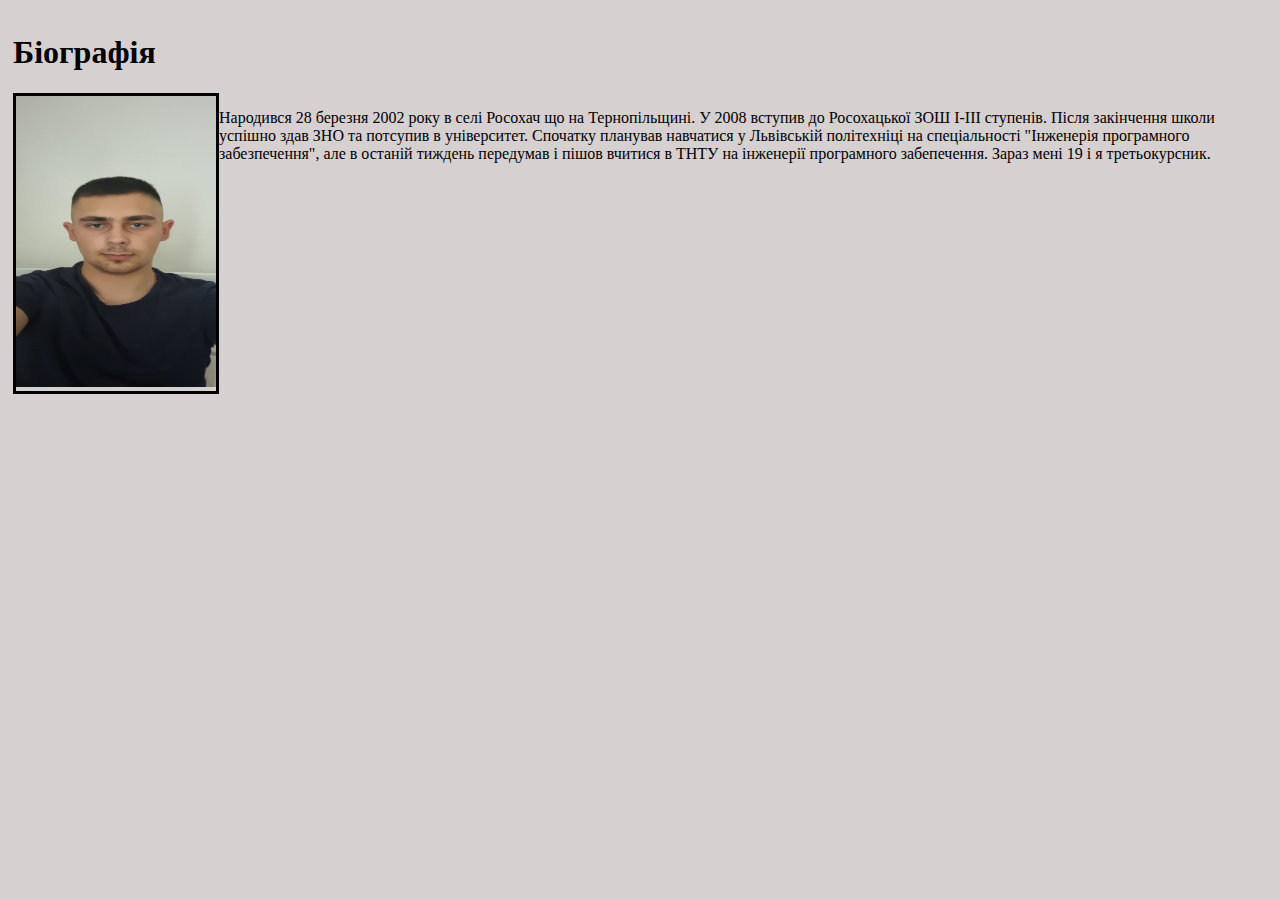
<file: lab-4/biography.html>
<!DOCTYPE html>
<html>
<head>
    <meta charset="utf8">
    <link rel="stylesheet" type="text/css" href="/lab-4/biography.css">

</head>
<body>
    <div class="main">
        <div class="conteiner">
            <div class="body-row">
            <div class="row1"><h1>Біографія</h1></div>
            <div class="row2">
                <div class="my-photo">
                    <img src="my_face.jpg" width="200px" height="291px">
                </div>
                <div class="my-biography">
                    <p>Народився 28 березня 2002 року в селі Росохач що на Тернопільщині. У 2008 вступив до Росохацької ЗОШ I-III ступенів. Після закінчення школи успішно здав ЗНО
                        та потсупив в університет. Спочатку планував навчатися у Львівській політехніці на спеціальності
                        "Інженерія програмного забезпечення", але в останій тиждень передумав і
                        пішов вчитися в ТНТУ на інженерії програмного забепечення. Зараз мені 19 і я третьокурсник.
                    </p>
                </div>
            </div>
            </div>
        </div>
    </div>

</body>
</html>
</file>
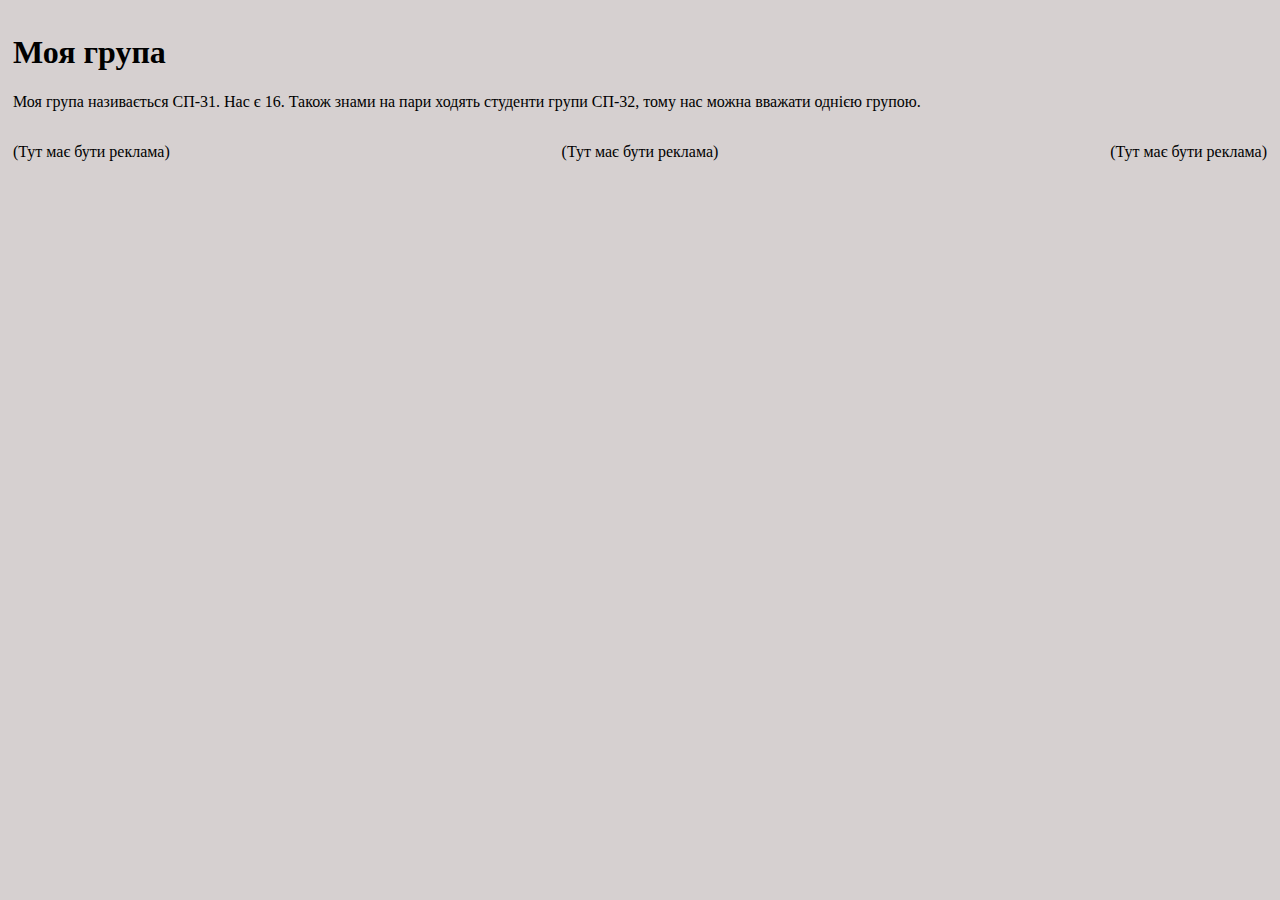
<file: lab-4/group.html>
<!DOCTYPE html>
<html>
<head>
    <meta charset="utf8">
    <link rel="stylesheet" type="text/css" href="/lab-4/group.css" />

</head>
<body>
    <div class="main">
        <div class="conteiner">
            <div class="body-row">
            <div class="row1">
                <div class="namepage">
                    <h1>Моя група</h1>
                </div>
                <div class="info">
                    <p>Моя група називається СП-31. Нас є 16. Також знами на пари ходять 
                        студенти групи СП-32, тому нас можна вважати однією групою.
                    </p>
                </div>
            </div>
            <div class="row2">
                <div class="row-reclama-1">
                    <p>(Тут має бути реклама)</p>
                </div>
                <div class="row-reclama-2">
                    <p>(Тут має бути реклама)</p>
                </div>
                <div class="row-reclama-3">
                    <p>(Тут має бути реклама)</p>
                </div>
            </div>
            </div>
        </div>
    </div>

</body>
</html>
</file>
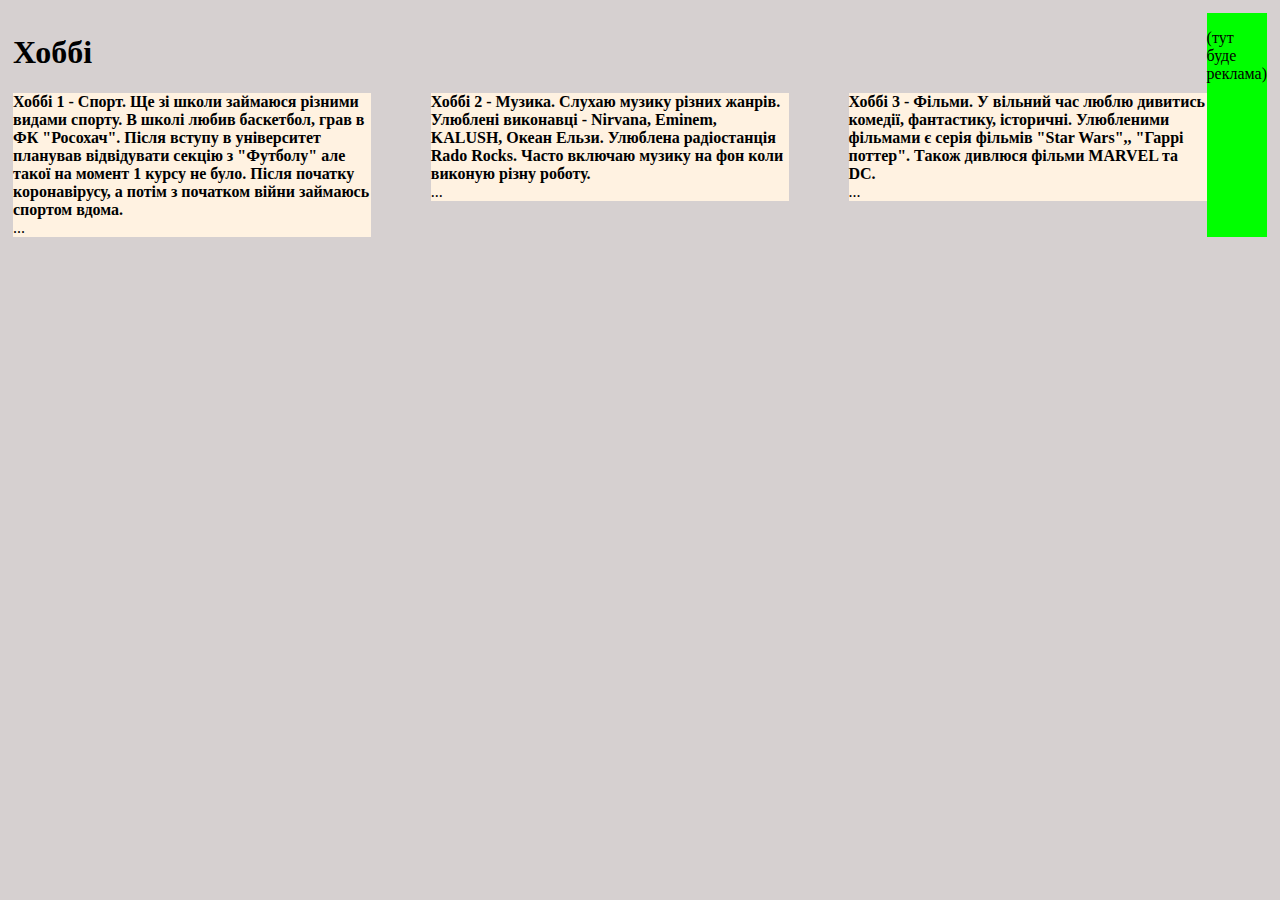
<file: lab-4/hobby.html>
<!DOCTYPE html>
<html>
<head>
    <meta charset="utf8">
    <link rel="stylesheet" type="text/css" href="/lab-4/hobby.css" />

</head>
<body>
    <div class="main">
        <div class="conteiner">
            <div class="body-row">
            <div class="colum1">
                <div class="namepage"><h1>Хоббі</h1></div>
                <div class="textcols4">
                    <div class="textcols4-item">
                        <b>Хоббі 1 - Спорт. Ще зі школи займаюся різними видами спорту. 
                            В школі любив баскетбол, грав в ФК "Росохач". Після вступу в
                            університет планував відвідувати секцію з "Футболу" але такої на момент 1 курсу не було. Після початку коронавірусу, а потім
                            з початком війни займаюсь спортом вдома.
                        </b>
                        ...
                    </div>
                    <div class="textcols4-item">
                        <b>Хоббі 2 - Музика. Слухаю музику різних жанрів. Улюблені виконавці - Nirvana, Eminem,
                            KALUSH, Океан Ельзи. Улюблена радіостанція Rado Rocks. Часто включаю музику на фон 
                            коли виконую різну роботу.
                        </b>
                        ...
                    </div>
                    <div class="textcols4-item">
                        <b>Хоббі 3 - Фільми. У вільний час люблю дивитись комедії, фантастику, історичні. 
                            Улюбленими фільмами є серія фільмів "Star Wars",, "Гаррі поттер". Також дивлюся
                            фільми MARVEL та DC.
                        </b>
                        ...
                    </div>
                </div>
            </div>
            <div class="colum-reclama"><p>(тут буде реклама)</p></div>
            </div>
        </div>
    </div>

</body>
</html>
</file>
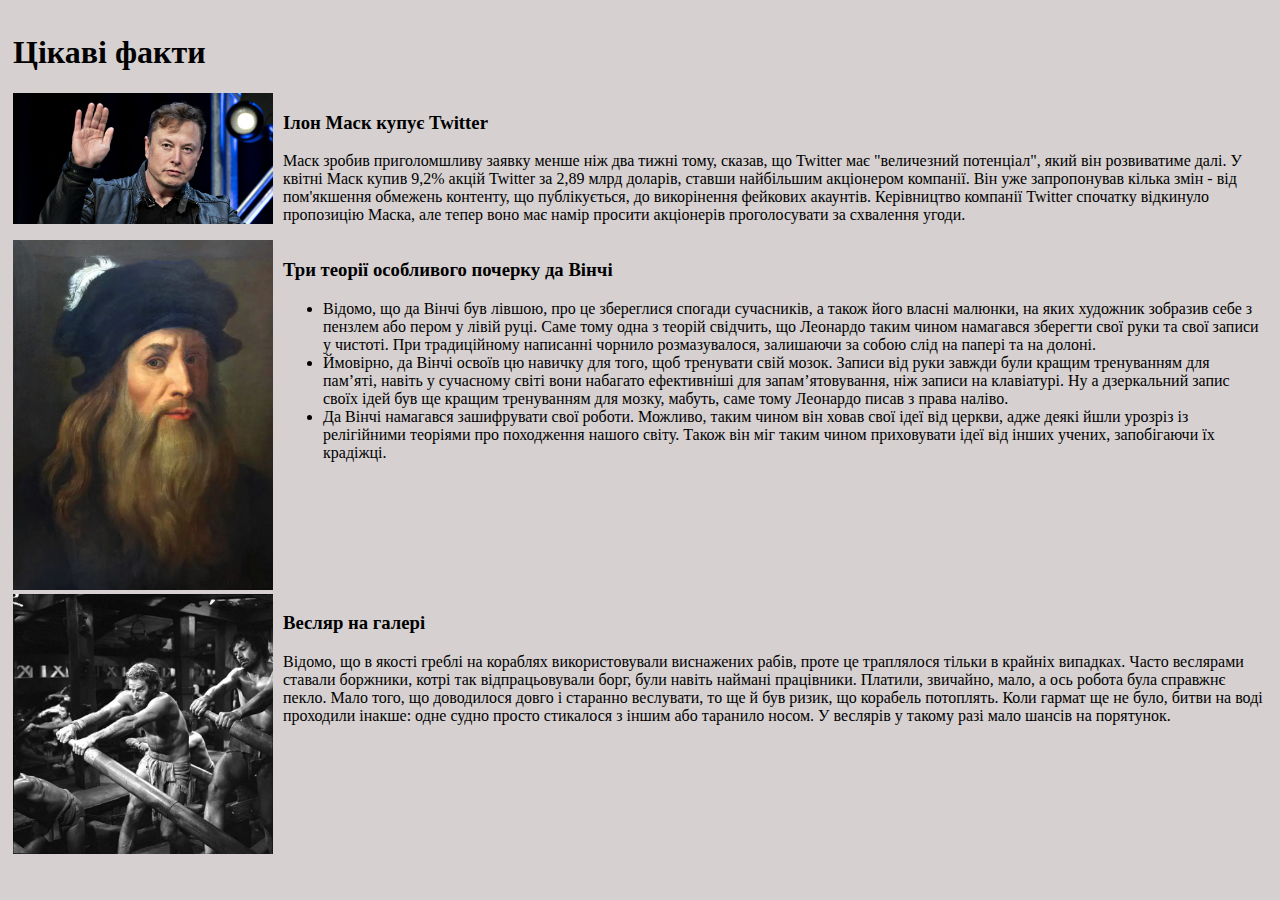
<file: lab-4/interesting.html>
<!DOCTYPE html>
<html>
<head>
    <meta charset="utf8">
    <link rel="stylesheet" type="text/css" href="interesting.css" />

</head>
<body>
    <div class="main">
        <div class="conteiner">
            <div class="body-row">
                <div class="namepage"><h1>Цікаві факти</h1></div>
                <div class="article">
                    <div class="article1">
                        <div class="photo1">
                            <img src="ilon-mask.jpg" width="260px">
                        </div>
                        <div class="inf1">
                            <h3>Ілон Маск купує Twitter</h3>
                            <p>Маск зробив приголомшливу заявку менше ніж два тижні тому, сказав, що Twitter має "величезний потенціал", який він розвиватиме далі.

                                У квітні Маск купив 9,2% акцій Twitter за 2,89 млрд доларів, ставши найбільшим акціонером компанії.
                                
                                Він уже запропонував кілька змін - від пом'якшення обмежень контенту, що публікується, до викорінення фейкових акаунтів.
                                
                                Керівництво компанії Twitter спочатку відкинуло пропозицію Маска, але тепер воно має намір просити акціонерів проголосувати за схвалення угоди.</p>
                        </div>
                    </div>
                    <div class="article2">
                        <div class="photo2">
                            <img src="leonardo.png" width="260px">
                        </div>
                        <div class="inf2">
                            <h3>Три теорії особливого почерку да Вінчі</h3>
                            <ul>
                                <li>Відомо, що да Вінчі був лівшою, про це збереглися спогади сучасників, а також його власні малюнки, на яких художник зобразив себе з пензлем або пером у лівій руці. Саме тому одна з теорій свідчить, що Леонардо таким чином намагався зберегти свої руки та свої записи у чистоті. При традиційному написанні чорнило розмазувалося, залишаючи за собою слід на папері та на долоні.</li>
                                <li>Ймовірно, да Вінчі освоїв цю навичку для того, щоб тренувати свій мозок. Записи від руки завжди були кращим тренуванням для пам’яті, навіть у сучасному світі вони набагато ефективніші для запам’ятовування, ніж записи на клавіатурі. Ну а дзеркальний запис своїх ідей був ще кращим тренуванням для мозку, мабуть, саме тому Леонардо писав з права наліво.</li>
                                <li>Да Вінчі намагався зашифрувати свої роботи. Можливо, таким чином він ховав свої ідеї від церкви, адже деякі йшли урозріз із релігійними теоріями про походження нашого світу. Також він міг таким чином приховувати ідеї від інших учених, запобігаючи їх крадіжці.</li>
                            </ul>
                        </div>
                    </div>
                    <div class="article3">
                        <div class="photo3">
                            <img src="badjob.jpg" width="260px">
                        </div>
                        <div class="inf3">
                            <h3>Весляр на галері</h3>
                            <p>Відомо, що в якості греблі на кораблях використовували виснажених рабів, проте це траплялося тільки в крайніх випадках. Часто веслярами ставали боржники, котрі так відпрацьовували борг, були навіть наймані працівники. Платили, звичайно, мало, а ось робота була справжнє пекло. Мало того, що доводилося довго і старанно веслувати, то ще й був ризик, що корабель потоплять. Коли гармат ще не було, битви на воді проходили інакше: одне судно просто стикалося з іншим або таранило носом. У веслярів у такому разі мало шансів на порятунок.</p>
                        </div>
                    </div>
                </div>
            </div>
        </div>
    </div>

</body>
</html>
</file>
<file: lab-4/biography.css>
.container {
    width: 100%;
    max-width: 1100px; /*максимальная ширина может иметь другое значение*/
    padding: 0 0;
    margin: 0 auto;
    background-color: rgba(0, 0, 0, 0.253);
  }
body{
    background-color: rgb(214, 208, 208);
}
.body-row{
    display: flex;
 
  padding: 5px;
  
  flex-direction: column;
}

.row2{
    flex-direction: row;
    display: inline-flex;
}
.my-photo{
    border: 3px solid black;
}
</file>
<file: lab-4/group.css>
.container {
    width: 100%;
    max-width: 1100px; /*максимальная ширина может иметь другое значение*/
    padding: 0 0;
    margin: 0 auto;
    background-color: rgba(0, 0, 0, 0.253);
  }
body{
    background-color: rgb(214, 208, 208);
}
.body-row{
    display: flex;
 
  padding: 5px;
  
  flex-direction: column;
}

    

.row2{
    flex-direction: row;
    display: inline-flex;
    justify-content: space-between;
}
</file>
<file: lab-4/hobby.css>
.container {
    width: 100%;
    max-width: 1100px; /*максимальная ширина может иметь другое значение*/
    padding: 0 0;
    margin: 0 auto;
    background-color: rgba(0, 0, 0, 0.253);
  }
body{
    background-color: rgb(214, 208, 208);
}
.body-row{
    display: flex;
 
  padding: 5px;
  justify-content: space-between;
  flex-direction: row;
}
.colum1{
    flex-direction: row;
    
}
.textcols4 {
    display: flex;
    flex-direction: row;
    flex-wrap: wrap;
    width: 100%;
}
.textcols4-item {
    display: flex;
    flex-direction: column;
    flex-basis: 100%;
    flex: 1;
    height: 30%;
    background: #fff2e1;
}
.textcols4-item + .textcols4-item {
    margin-left: 5%;
}
.colum-reclama{
    background-color: rgb(0, 255, 0);
}
</file>
<file: lab-4/interesting.css>
.container {
    width: 100%;
    max-width: 1100px; /*максимальная ширина может иметь другое значение*/
    padding: 0 0;
    margin: 0 auto;
    background-color: rgba(0, 0, 0, 0.253);
  }
body{
    background-color: rgb(214, 208, 208);
}
.body-row{
    display: flex;
 
  padding: 5px;
  flex-direction: column;
}
.article1{
    display: inline-flex;
    flex-direction: row;
    
}
.inf1{
    padding-left: 10px;
   
}
.article2{
    flex-direction: row;
    display: inline-flex;
}
.inf2{
    padding-left: 10px;
}
.article3{
    flex-direction: row;
    display: inline-flex;
}
.inf3{
    padding-left: 10px;
}
</file>
